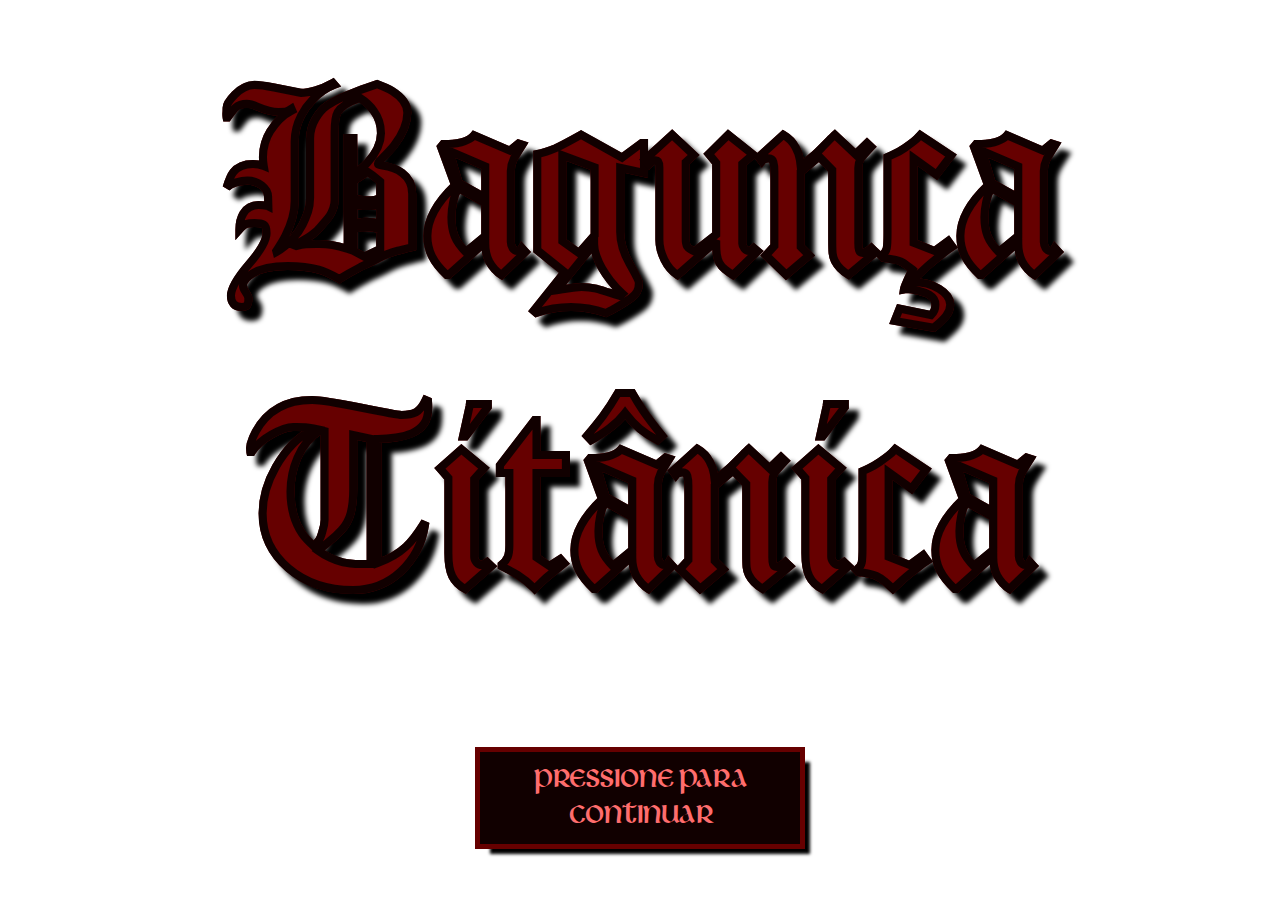
<file: Testing/Bagunça Titânica RPG/index.html>
<!DOCTYPE html>
<html lang="en">
<head>
    <meta charset="UTF-8">
    <meta name="viewport" content="width=device-width, initial-scale=1.0">
    <link rel="stylesheet" href="styles.css">
    <title>Bagunça Titânica</title>
    <link rel="icon" href="..\Bagunça Titânica RPG\Icons\Bagunça Titânica.jpeg">
</head>

<body>
    <audio id="soundtrack" autoplay loop>
        <source src="../Bagunça Titânica RPG/Soundtrack/Aaron Lucas (Aaron Krogh Music)/RPG Music & Loops - Free Resources/.Main Menu Theme.mp3" type="audio/mp3">
    </audio>

    <div id="title-screen" class="screen active">
        <h1 id="title-screen-header">Bagunça Titânica</h1>
        <button class="title-screen-button" id="title-screen-button">Pressione para continuar</button>
    </div>

    <div id="main-menu-screen" class="screen">
        <h1 id="title-screen-header">Bagunça Titânica</h1>
        <button class="main-menu-screen-button" id="play-button">Jogar</button>
        <button class="main-menu-screen-button" id="options-button">Opções</button>
        <button class="main-menu-screen-button" id="exit-button">Sair</button>
    </div>

    <div id="loadgame-screen" class="screen">
        <h1 id="title-screen-header">Bagunça Titânica</h1>
        <button class="loadgame-screen-button" id="newgame-button">Novo Jogo</button>
        <button class="loadgame-screen-button" id="continue-button">Continuar</button>
        <button class="loadgame-screen-button" id="deletesave-button" >Deletar Jogo Salvo</button>
        <button class="loadgame-screen-button" id="backfromloadgame-button" >Voltar</button>
    </div>

    <div id="options-screen" class="screen">
        <h1 id="title-screen-header">Bagunça Titânica</h1>
        <button class="options-screen-button">Áudio?</button>
        <button class="options-screen-button" id="backfromoptions-button">Voltar</button>
    </div>

    <div id="game-screen" class="screen">
        <!-- Conteúdo da Tela de Jogo -->
        <h1>Bem-vindo ao jogo!</h1>
        <p>Texto da sua tela de jogo...</p>
        <button id="next-button">Finalizar Jogo</button>
    </div>

    <div id="end-screen" class="screen">
        <!-- Conteúdo da Tela de Finalização -->
        <h1>Parabéns! Você concluiu o jogo.</h1>
        <p>Texto da sua tela de finalização...</p>
        <button id="end-screen-button">Recomeçar</button>
    </div>

    <script src="script.js"></script>
</body>
</html>
</file>
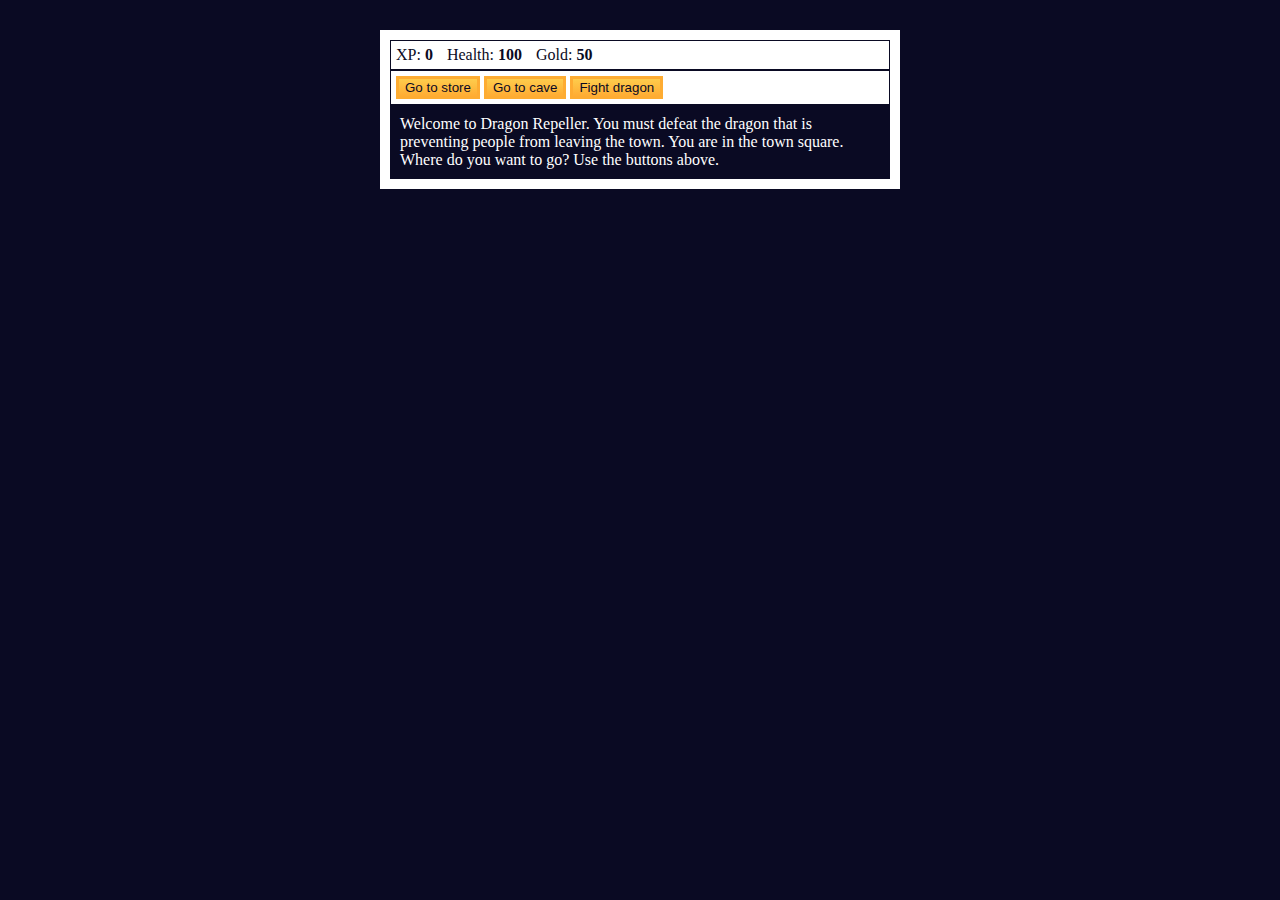
<file: Learning/FreeCodeCamp/JavaScript Algorithms and Data Structures/1. RPG.html>
<!DOCTYPE html>
<html lang="en">
<head>
    <meta charset="utf-8">
    <link rel="stylesheet" href="1. RPG.css">
    <title>RPG - Dragon Repeller</title>
</head>
<body>
    <div id="game">
        <div id="stats">
            <span class="stat">XP: <strong><span id="xpText">0</span></strong></span>
            <span class="stat">Health: <strong><span id="healthText">100</span></strong></span>
            <span class="stat">Gold: <strong><span id="goldText">50</span></strong></span>
        </div>
        <div id="controls">
            <button id="button1">Go to store</button>
            <button id="button2">Go to cave</button>
            <button id="button3">Fight dragon</button>
        </div>
        <div id="monsterStats">
            <span class="stat">Monster Name: <strong><span id="monsterName"></span></strong></span>
            <span class="stat">Health: <strong><span id="monsterHealth"></span></strong></span>
        </div>
        <div id="text">
            Welcome to Dragon Repeller. You must defeat the dragon that is preventing people from leaving the town. You are in the town square. Where do you want to go? Use the buttons above.
        </div>
    </div>
    <script src="1. RPG.js"></script>
</body>
</html>
</file>
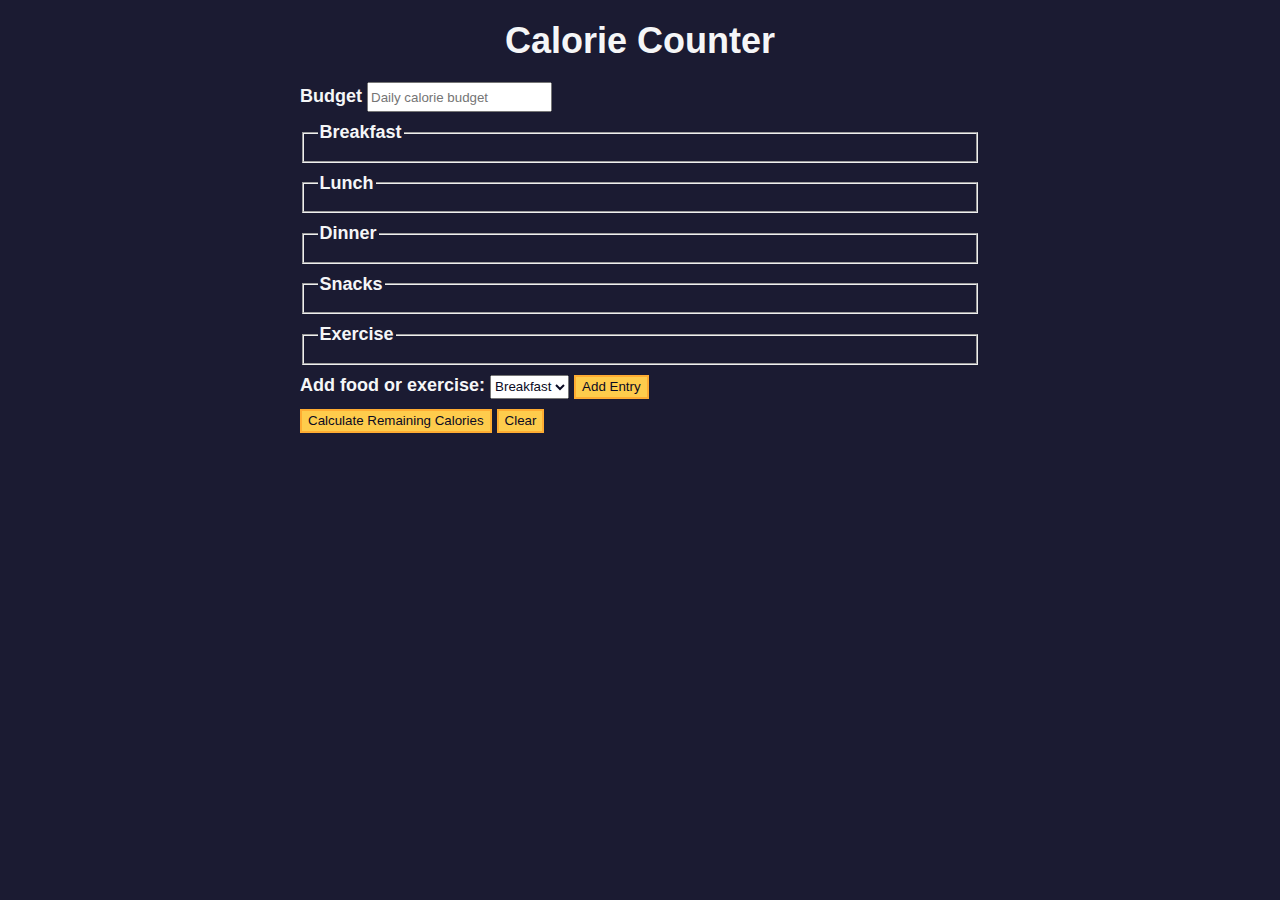
<file: Learning/FreeCodeCamp/JavaScript Algorithms and Data Structures/2. Calorie Counter.html>
<!DOCTYPE html>
<html lang="en">
  <head>
    <meta charset="utf-8" />
    <meta name="viewport" content="width=device-width, initial-scale=1.0" />
    <link rel="stylesheet" href="2. Calorie Counter.css" />
    <title>Calorie Counter</title>
  </head>
  <body>
    <main>
      <h1>Calorie Counter</h1>
      <div class="container">
        <form id="calorie-counter">
          <label for="budget">Budget</label>
          <input
            type="number"
            min="0"
            id="budget"
            placeholder="Daily calorie budget"
            required
          />
          <fieldset id="breakfast">
            <legend>Breakfast</legend>
            <div class="input-container"></div>
          </fieldset>
          <fieldset id="lunch">
            <legend>Lunch</legend>
            <div class="input-container"></div>
          </fieldset>
          <fieldset id="dinner">
            <legend>Dinner</legend>
            <div class="input-container"></div>
          </fieldset>
          <fieldset id="snacks">
            <legend>Snacks</legend>
            <div class="input-container"></div>
          </fieldset>
          <fieldset id="exercise">
            <legend>Exercise</legend>
            <div class="input-container"></div>
          </fieldset>
          <div class="controls">
            <span>
              <label for="entry-dropdown">Add food or exercise:</label>
              <select id="entry-dropdown" name="options">
                <option value="breakfast" selected>Breakfast</option>
                <option value="lunch">Lunch</option>
                <option value="dinner">Dinner</option>
                <option value="snacks">Snacks</option>
                <option value="exercise">Exercise</option>
              </select>
              <button type="button" id="add-entry">Add Entry</button>
            </span>
          </div>
          <div>
            <button type="submit" id="calculate-calories">
              Calculate Remaining Calories
            </button>
            <button type="button" id="clear">Clear</button>
          </div>
        </form>
        <div id="output" class="output hide"></div>
      </div>
    </main>
    <script src="2. Calorie Counter.js"></script>
  </body>
</html>
</file>
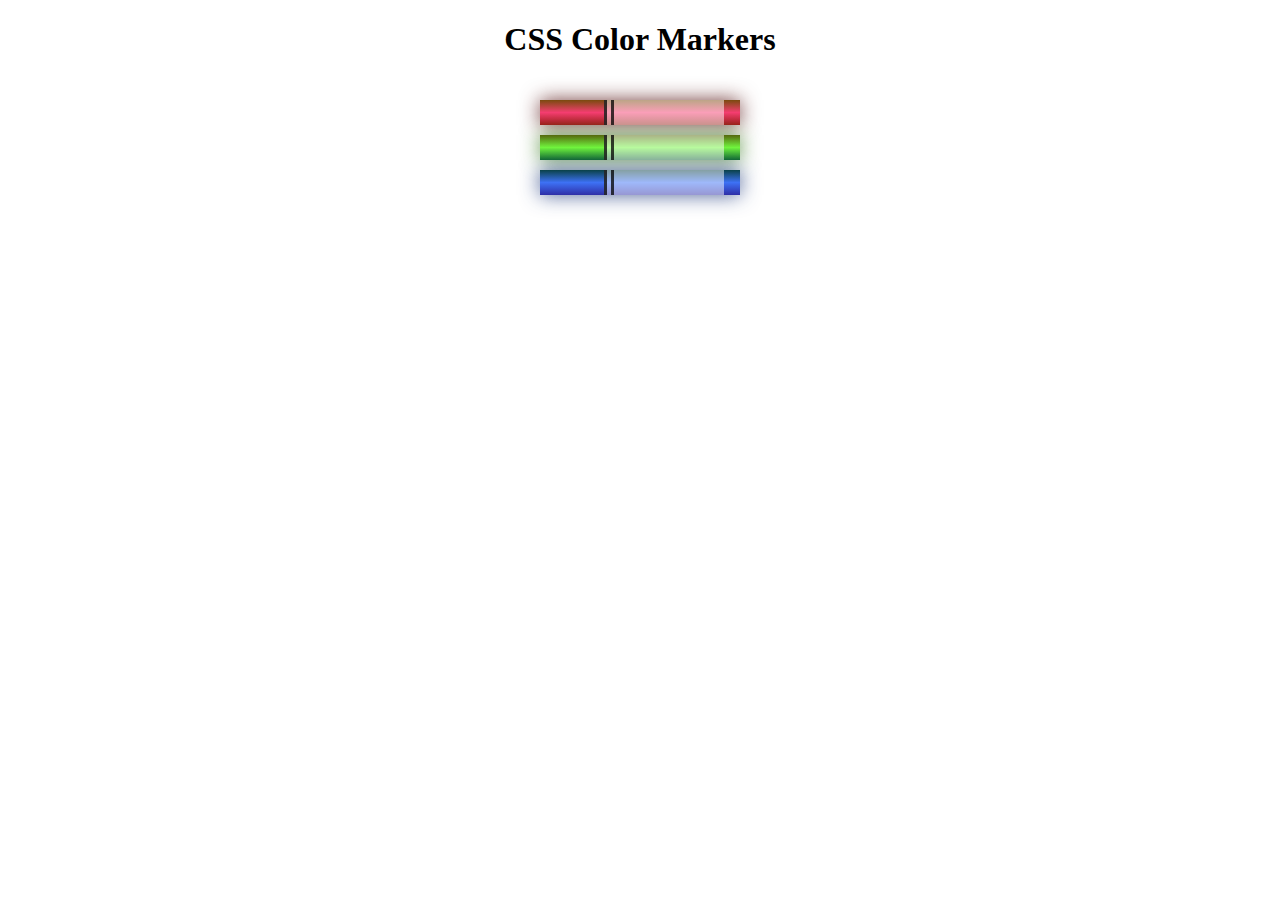
<file: Learning/FreeCodeCamp/Responsive Web Design/3. Colored Markers.html>
<!DOCTYPE html>
<html lang="en">
  <head>
    <meta charset="utf-8">
    <meta name="viewport" content="width=device-width, initial-scale=1.0">
    <title>Colored Markers</title>
    <link rel="stylesheet" href="3. Colored Markers.css">
  </head>
  <body>
    <h1>CSS Color Markers</h1>
    <div class="container">
      <div class="marker red">
        <div class="cap"></div>
        <div class="sleeve"></div>
      </div>
      <div class="marker green">
        <div class="cap"></div>
        <div class="sleeve"></div>
      </div>
      <div class="marker blue">
        <div class="cap"></div>
        <div class="sleeve"></div>
      </div>
    </div>
  </body>
</html>
</file>
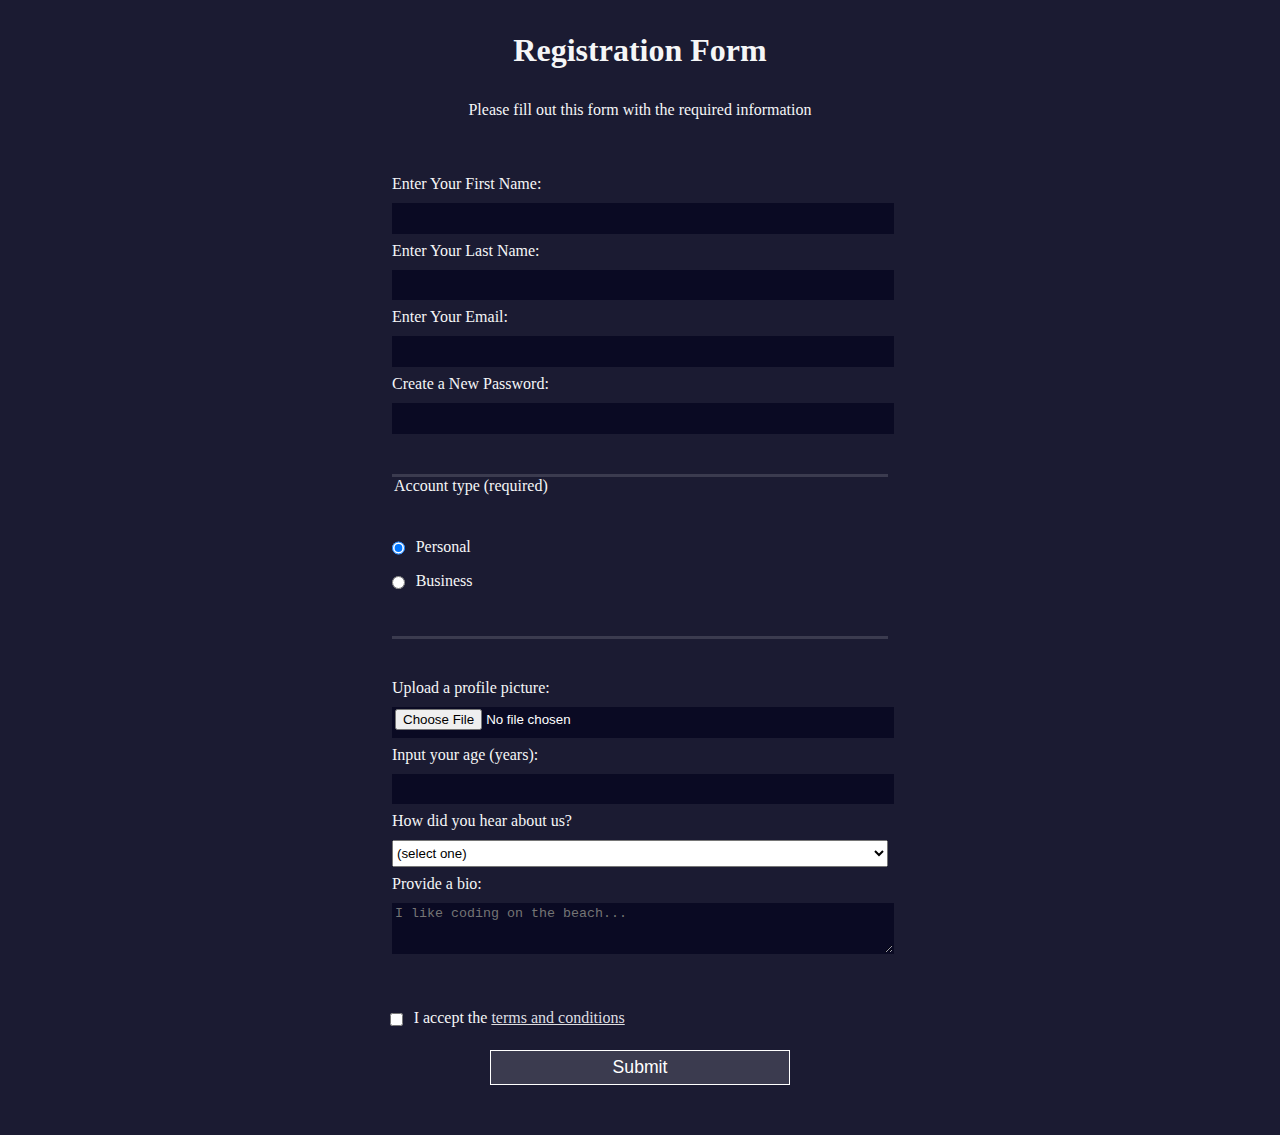
<file: Learning/FreeCodeCamp/Responsive Web Design/4. Registration Form.html>
<!DOCTYPE html>
<html lang="en">
  <head>
    <meta charset="UTF-8">
    <title>Registration Form</title>
    <link rel="stylesheet" href="4. Registration Form.css" />
  </head>
  <body>
    <h1>Registration Form</h1>
    <p>Please fill out this form with the required information</p>
    <form method="post" action='https://register-demo.freecodecamp.org'>
      <fieldset>
        <label for="first-name">Enter Your First Name: <input id="first-name" name="first-name" type="text" required /></label>
        <label for="last-name">Enter Your Last Name: <input id="last-name" name="last-name" type="text" required /></label>
        <label for="email">Enter Your Email: <input id="email" name="email" type="email" required /></label>
        <label for="new-password">Create a New Password: <input id="new-password" name="new-password" type="password" pattern="[a-z0-5]{8,}" required /></label>
      </fieldset>
      <fieldset>
        <legend>Account type (required)</legend>
        <label for="personal-account"><input id="personal-account" type="radio" name="account-type" class="inline" checked /> Personal</label>
        <label for="business-account"><input id="business-account" type="radio" name="account-type" class="inline" /> Business</label>
      </fieldset>
      <fieldset>
        <label for="profile-picture">Upload a profile picture: <input id="profile-picture" type="file" name="file" /></label>
        <label for="age">Input your age (years): <input id="age" type="number" name="age" min="13" max="120" /></label>
        <label for="referrer">How did you hear about us?
          <select id="referrer" name="referrer">
            <option value="">(select one)</option>
            <option value="1">freeCodeCamp News</option>
            <option value="2">freeCodeCamp YouTube Channel</option>
            <option value="3">freeCodeCamp Forum</option>
            <option value="4">Other</option>
          </select>
        </label>
        <label for="bio">Provide a bio:
          <textarea id="bio" name="bio" rows="3" cols="30" placeholder="I like coding on the beach..."></textarea>
        </label>
      </fieldset>
      <label for="terms-and-conditions">
        <input class="inline" id="terms-and-conditions" type="checkbox" required name="terms-and-conditions" /> I accept the <a href="https://www.freecodecamp.org/news/terms-of-service/">terms and conditions</a>
      </label>
      <input type="submit" value="Submit" />
    </form>
  </body>
</html>
</file>
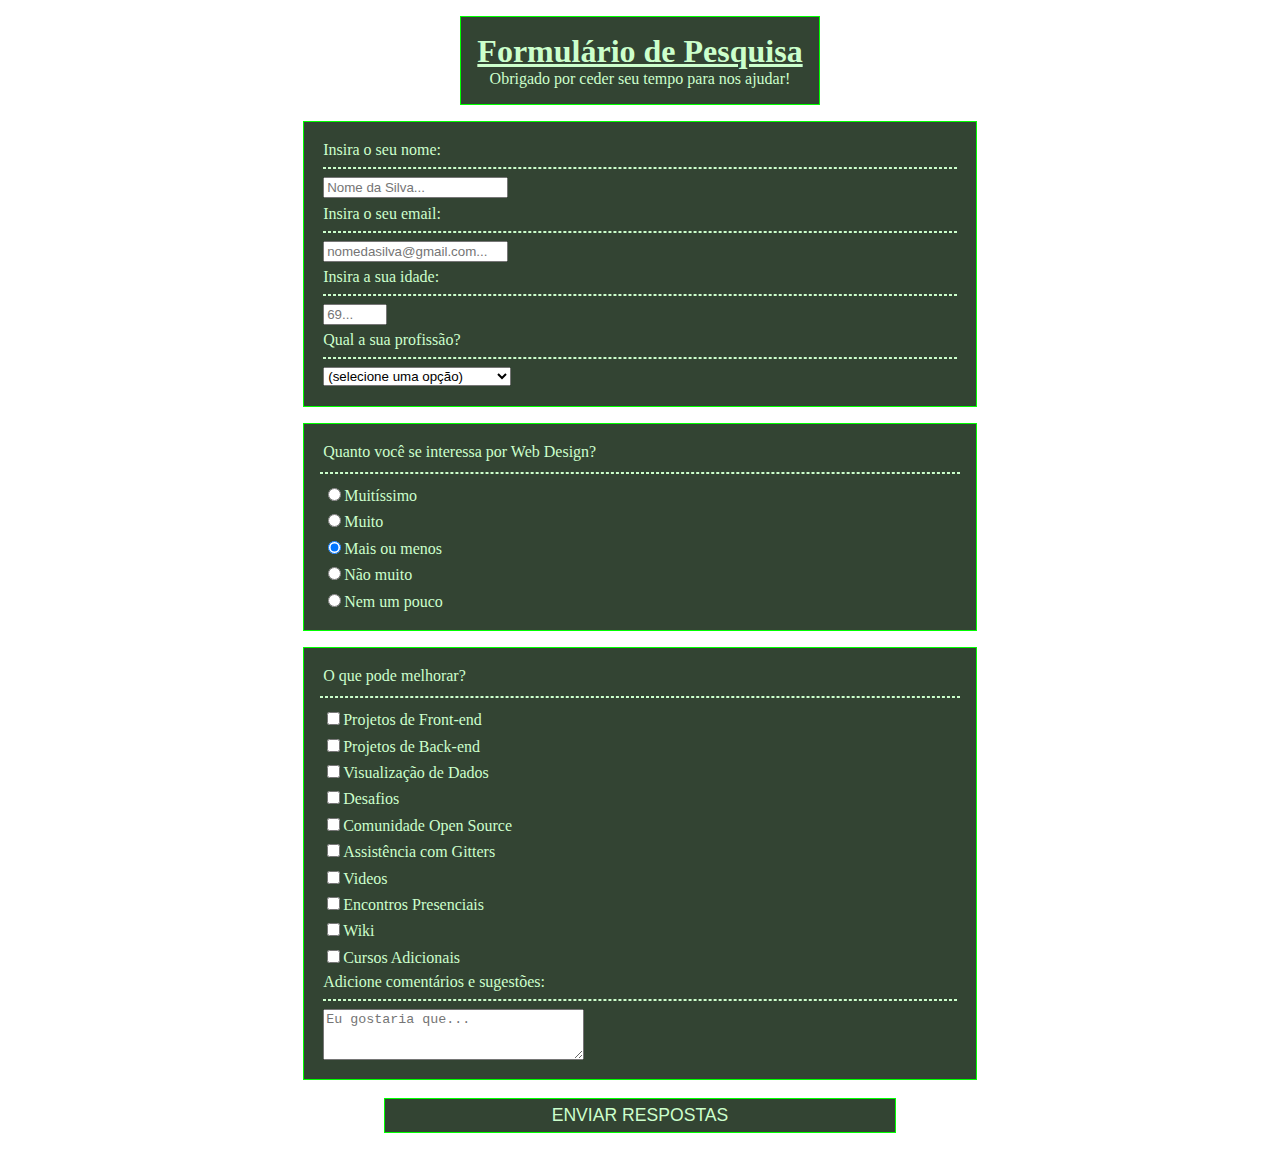
<file: Learning/FreeCodeCamp/Responsive Web Design/5. Survey Form.html>
<!DOCTYPE html>

<html lang="pt-br">

    <head>
        <meta charset="UTF-8">
        <title>Formulário de Pesquisa</title>
        <link rel="stylesheet" href="5. Survey Form.css">
    </head>

    <body>
        <div id="title-background">
            <h1 id="title">Formulário de Pesquisa</h1>
            <p id="description">Obrigado por ceder seu tempo para nos ajudar!</p>
        </div>

        <form id="survey-form" method="post" action="https://register-demo.freecodecamp.org">
            <fieldset>
                <label id="name-label" for="name">Insira o seu nome:<hr><input required id="name" type="text" placeholder="Nome da Silva..."></label>
                <label id="email-label" for="email">Insira o seu email:<hr><input required id="email" type="email" placeholder="nomedasilva@gmail.com..."></label>
                <label id="number-label" for="number">Insira a sua idade:<hr><input  required id="number" type="number" min="12" max="120" placeholder="69..."></label>

                <label id="select-label" for="dropdown">Qual a sua profissão?<hr>
                    <select required id="dropdown">
                        <option value="">(selecione uma opção)</option>
                        <option value="1">Cientista da Computação</option>
                        <option value="2">Engenheiro da Computação</option>
                        <option value="3">Analista de Sistemas</option>
                        <option value="4">Estudante</option>
                        <option value="5">Outro</option>
                    </select>
                </label>
            </fieldset>

            <fieldset>
                <label class="legend-label" id="radio-legend-label">Quanto você se interessa por Web Design?</label>
                <hr>
                    <label class="radio-label" for="muitissimo"><input class="radio-input" id="muitissimo" type="radio" name="radio" value="2">Muitíssimo</label>
                    <label class="radio-label" for="muito"><input class="radio-input" id="muito" type="radio" name="radio" value="1">Muito</label>
                    <label class="radio-label" for="mais-ou-menos"><input class="radio-input" id="mais-ou-menos" type="radio" name="radio" value="0" checked>Mais ou menos</label>
                    <label class="radio-label" for="nao-muito"><input class="radio-input" id="nao-muito" type="radio" name="radio" value="-1">Não muito</label>
                    <label class="radio-label" for="nem-um-pouco"><input class="radio-input" id="nem-um-pouco" type="radio" name="radio" value="-2">Nem um pouco</label>
            </fieldset>

            <fieldset>
                <label class="legend-label" id="checkbox-legend-label">O que pode melhorar?</label>
                <hr>
                    <label class="checkbox-label" for="check1"><input class="checkbox-input" id="check1" type="checkbox" value="1">Projetos de Front-end</label>
                    <label class="checkbox-label" for="check2"><input class="checkbox-input" id="check2" type="checkbox" value="2">Projetos de Back-end</label>
                    <label class="checkbox-label" for="check3"><input class="checkbox-input" id="check3" type="checkbox" value="3">Visualização de Dados</label>
                    <label class="checkbox-label" for="check4"><input class="checkbox-input" id="check4" type="checkbox" value="4">Desafios</label>
                    <label class="checkbox-label" for="check5"><input class="checkbox-input" id="check5" type="checkbox" value="5">Comunidade Open Source</label>
                    <label class="checkbox-label" for="check6"><input class="checkbox-input" id="check6" type="checkbox" value="6">Assistência com Gitters</label>
                    <label class="checkbox-label" for="check7"><input class="checkbox-input" id="check7" type="checkbox" value="7">Videos</label>
                    <label class="checkbox-label" for="check8"><input class="checkbox-input" id="check8" type="checkbox" value="8">Encontros Presenciais</label>
                    <label class="checkbox-label" for="check9"><input class="checkbox-input" id="check9" type="checkbox" value="9">Wiki</label>
                    <label class="checkbox-label" for="check10"><input class="checkbox-input" id="check10" type="checkbox" value="10">Cursos Adicionais</label>

                <label>Adicione comentários e sugestões:<hr>
                    <textarea id="textarea" rows="3" cols="30" placeholder="Eu gostaria que..."></textarea>
                </label>
            </fieldset>

            <input id="submit" type="submit" value="ENVIAR RESPOSTAS">
        </form>
    </body>

</html>
</file>
<file: Testing/Bagunça Titânica RPG/styles.css>
@font-face {
    font-family: "diploma";
    src: url("../Bagunça Titânica RPG/Fonts/diploma.ttf") format("truetype");
}

@font-face {
    font-family: "livingstone";
    src: url("../Bagunça Titânica RPG/Fonts/livingstone.ttf") format("truetype");
}

body {
    margin: 0;
    padding: 0;
    font-family: '';
    background-image: url("https://cdn.hearthstonetopdecks.com/wp-content/uploads/2017/11/kobolds-and-catacombs-cinematic-wallpaper008.jpg");
    background-position: center;
    background-size: cover;
    background-repeat: no-repeat;
    display: flex;
    align-items: center;
    justify-content: center;
    height: 100vh;
}

#title-screen-header {
    font-family: "diploma";
    font-size: 16em;
    margin: auto auto 100px auto;
    color: #660000;
    text-shadow: black 10px 10px 5px;
    -webkit-text-stroke: 0.1px #110000;
    position: relative;
    transition: margin 10s;
}

.screen {
    text-align: center;
    display: none;
    opacity: 0;
    transition: opacity 10s ease;
}

.active {
    display: block;
    opacity: 1;
}

button {
    padding: 10px 20px;
    font-size: 2em;
    font-family: "livingstone";
    background-color: #110000;
    color: #ff6d6d;
    border: none;
    cursor: pointer;
    transition: background-color 0.3s;
    width: 10em;
    display: block;
    margin: 1em auto;
    box-shadow: black 10px 10px 3px;
    outline: #660000 solid 5px;
}

button:hover {
    background-color: #ff6d6d;
    color: #110000;
}
</file>
<file: Learning/FreeCodeCamp/JavaScript Algorithms and Data Structures/1. RPG.css>
body {
    background-color: #0a0a23;
  }
  
  #text {
    background-color: #0a0a23;
    color: #ffffff;
    padding: 10px;
  }
  
  #game {
    max-width: 500px;
    max-height: 400px;
    background-color: #ffffff;
    color: #ffffff;
    margin: 30px auto 0px;
    padding: 10px;
  }
  
  #controls,
  #stats {
    border: 1px solid #0a0a23;
    padding: 5px;
    color: #0a0a23;
  }
  
  #monsterStats {
    display: none;
    border: 1px solid #0a0a23;
    padding: 5px;
    color: #ffffff;
    background-color: #c70d0d;
  }
  
  .stat {
    padding-right: 10px;
  }
  
  button {
    cursor: pointer;
    color: #0a0a23;
    background-color: #feac32;
    background-image: linear-gradient(#fecc4c, #ffac33);
    border: 3px solid #feac32;
  }
</file>
<file: Learning/FreeCodeCamp/JavaScript Algorithms and Data Structures/2. Calorie Counter.css>
:root {
    --light-grey: #f5f6f7;
    --dark-blue: #0a0a23;
    --fcc-blue: #1b1b32;
    --light-yellow: #fecc4c;
    --dark-yellow: #feac32;
    --light-pink: #ffadad;
    --dark-red: #850000;
    --light-green: #acd157;
  }
  
  body {
    font-family: "Lato", Helvetica, Arial, sans-serif;
    font-size: 18px;
    background-color: var(--fcc-blue);
    color: var(--light-grey);
  }
  
  h1 {
    text-align: center;
  }
  
  .container {
    width: 90%;
    max-width: 680px;
  }
  
  h1,
  .container,
  .output {
    margin: 20px auto;
  }
  
  label,
  legend {
    font-weight: bold;
  }
  
  .input-container {
    display: flex;
    flex-direction: column;
  }
  
  button {
    outline: none;
    cursor: pointer;
    text-decoration: none;
    background-color: var(--light-yellow);
    border: 2px solid var(--dark-yellow);
  }
  
  .clear {
    background-color: var(--light-pink);
    color: var(--dark-red);
    border-color: var(--dark-red);
  }
  
  button,
  input,
  select {
    min-height: 24px;
    color: var(--dark-blue);
  }
  
  fieldset,
  label,
  button,
  input,
  select {
    margin-bottom: 10px;
  }
  
  .output {
    border: 2px solid var(--light-grey);
    padding: 10px;
    text-align: center;
  }
  
  .hide {
    display: none;
  }
  
  .output span {
    font-weight: bold;
    font-size: 1.2em;
  }
  
  .surplus {
    color: var(--light-green);
  }
  
  .deficit {
    color: var(--light-pink);
  }
</file>
<file: Learning/FreeCodeCamp/Responsive Web Design/3. Colored Markers.css>
h1 {
    text-align: center;
  }
  
  .container {
    background-color: rgb(255, 255, 255);
    padding: 10px 0;
  }
  
  .marker {
    width: 200px;
    height: 25px;
    margin: 10px auto;
  }
  
  .cap {
    width: 60px;
    height: 25px;
  }
  
  .sleeve {
    width: 110px;
    height: 25px;
    background-color: rgba(255, 255, 255, 0.5);
    border-left: 10px double rgba(0, 0, 0, 0.75);
  }
  
  .cap, .sleeve {
    display: inline-block;
  }
  
  .red {
    background: linear-gradient(rgb(122, 74, 14), rgb(245, 62, 113), rgb(162, 27, 27));
    box-shadow: 0 0 20px 0 rgba(83, 14, 14, 0.8);
  }
  
  .green {
    background: linear-gradient(#55680D, #71F53E, #116C31);
    box-shadow: 0 0 20px 0 #3B7E20CC;
  }
  
  .blue {
    background: linear-gradient(hsl(186, 76%, 16%), hsl(223, 90%, 60%), hsl(240, 56%, 42%));
    box-shadow: 0 0 20px 0 hsla(223,59%,31%,0.8);
  }
</file>
<file: Learning/FreeCodeCamp/Responsive Web Design/4. Registration Form.css>
body {
    width: 100%;
    height: 100vh;
    margin: 0;
    background-color: #1b1b32;
    color: #f5f6f7;
    font-family: Tahoma;
    font-size: 16px;
  }
  
  h1, p {
    margin: 1em auto;
    text-align: center;
  }
  
  form {
    width: 60vw;
    max-width: 500px;
    min-width: 300px;
    margin: 0 auto;
    padding-bottom: 2em;
  }
  
  fieldset {
    border: none;
    padding: 2rem 0;
    border-bottom: 3px solid #3b3b4f;
  }
  
  fieldset:last-of-type {
    border-bottom: none;
  }
  
  label {
    display: block;
    margin: 0.5rem 0;
  }
  
  input,
  textarea,
  select {
    margin: 10px 0 0 0;
    width: 100%;
    min-height: 2em;
  }
  
  input, textarea {
    background-color: #0a0a23;
    border: 1px solid #0a0a23;
    color: #ffffff;
  }
  
  .inline {
    width: unset;
    margin: 0 0.5em 0 0;
    vertical-align: middle;
  }
  
  input[type="submit"] {
    display: block;
    width: 60%;
    margin: 1em auto;
    height: 2em;
    font-size: 1.1rem;
    background-color: #3b3b4f;
    border-color: white;
    min-width: 300px;
  }
  
  input[type="file"] {
    padding: 1px 2px;
  }
  
  .inline{
    display: inline; 
  }
  
  a {
    color: #dfdfe2
  }
</file>
<file: Learning/FreeCodeCamp/Responsive Web Design/5. Survey Form.css>
body {
    width: 100%;
    margin: 0;
    background-image: url(https://graphicriver.img.customer.envatousercontent.com/files/57560833/Leaves%20seamless%20background%20_pv.jpg?auto=compress%2Cformat&q=80&fit=crop&crop=top&max-h=8000&max-w=590&s=9fcef46a688196fb8317dd9e459f1ec3);
    color: #ccffcc;
    font-family: 'Times New Roman', Times, serif;
    font-size: 16px;
}

div {
    text-align: center;
    background-color: #334433;
    height: auto;
    width: max-content;
    margin: 1rem auto;
    padding: 0;
    border-color: #00ff00;
    border-style: solid;
    border-width: 1px;
}

h1 {
    padding-top: 1rem;
    text-decoration: underline;
}

p {
    padding-bottom: 1rem;
}

h1,p {
    margin: 0;
    padding-left: 1rem;
    padding-right: 1rem;
}

fieldset {
    background-color: #334433;
    margin: 1rem auto;
    padding: 1rem;
    width: 50%;
    border-color: #00ff00;
    border-style: solid;
    border-width: 1px;
}

input,select,textarea {
    display: block;
}

label {
    display: block;
    padding: 0.2rem;
}

.radio-input,.checkbox-input {
    display: inline-block;
}

hr {
    border-color: #ccffcc;
    border-style: dashed;
}

input[type="submit"] {
    display: block;
    width: 40%;
    margin: 1em auto;
    height: 2em;
    font-size: 1.1rem;
    background-color: #334433;
    border-color: #00ff00;
    border-style: solid;
    border-width: 1px;
    color: #ccffcc;
  }

  input[type="submit"]:hover {
    background-color: #ccffcc;
    border-color: #00ff00;
    color: #334433;
  }
</file>
